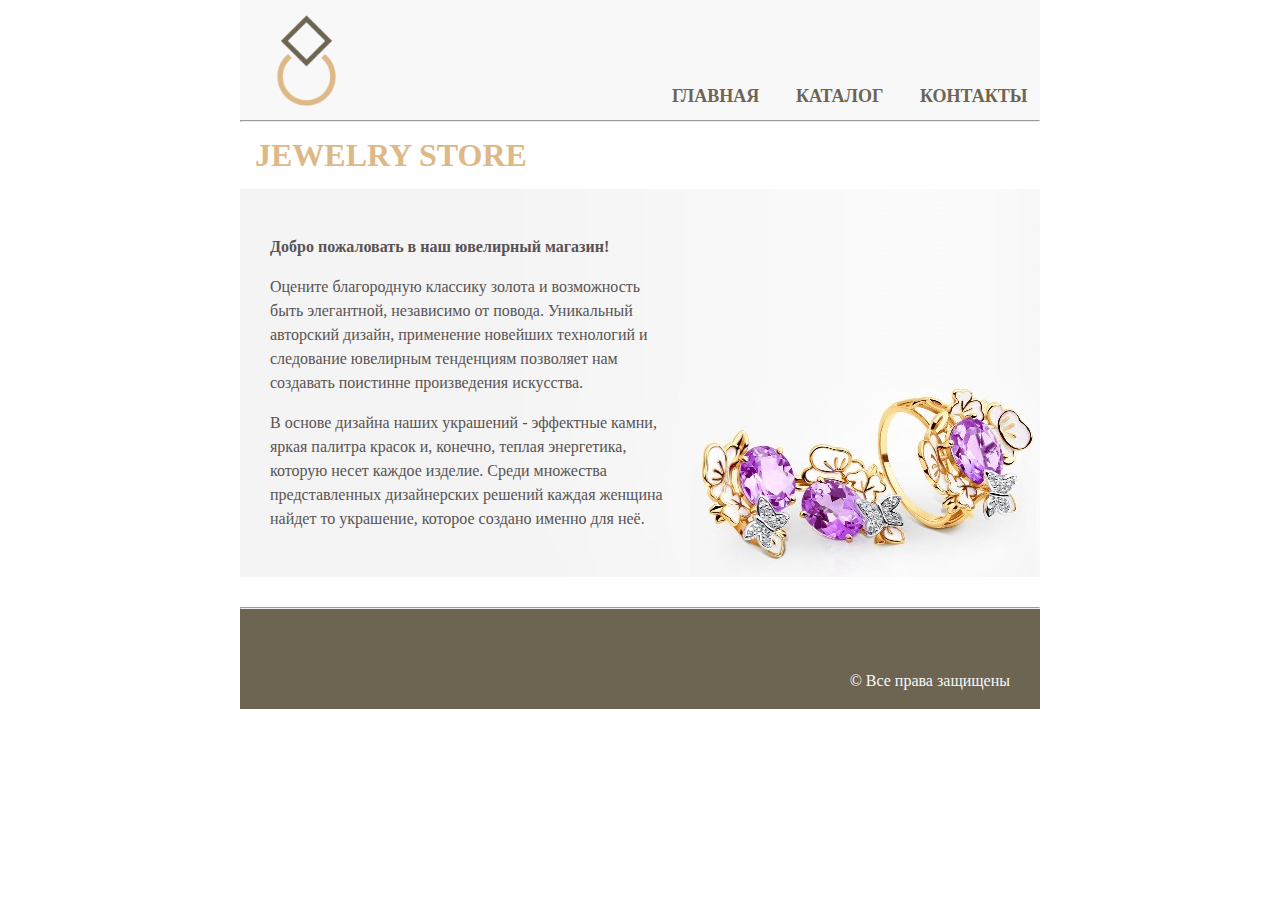
<file: jewelrystore/index.html>
<!DOCTYPE html>
<html>

<head>
    <meta charset="UTF-8">
    <title>Главная</title>
    <link rel="stylesheet" href="style.css">
</head>

<body>
    <div class="container">
        <div class="header">
            <div class="logo">
                <img src="img/logo.png" alt="">
            </div>
            <ul class="menu">
                <li><a href="#">Главная</a></li>
                <li><a href="catalog.html">Каталог</a></li>
                <li><a href="contacts.html">Контакты</a></li>
            </ul>
        </div>
        <hr>
        <div class="content">
            <h1>JEWELRY STORE</h1>
            <div class="main-text">
                <p><strong>Добро пожаловать в наш ювелирный магазин!</strong></p>
            <p>Оцените благородную классику золота и возможность быть элегантной, независимо от повода. Уникальный авторский дизайн, применение новейших технологий и следование ювелирным тенденциям позволяет нам создавать поистинне произведения искусства.</p>
            <p>В основе дизайна наших украшений - эффектные камни, яркая палитра красок и, конечно, теплая энергетика, которую несет каждое изделие. Среди множества представленных дизайнерских решений каждая женщина найдет то украшение, которое создано именно для неё.</p>
            </div>
        </div>
        <hr>
        <div class="footer">
            &copy; Все права защищены
        </div>
    </div>
</body>

</html>
</file>
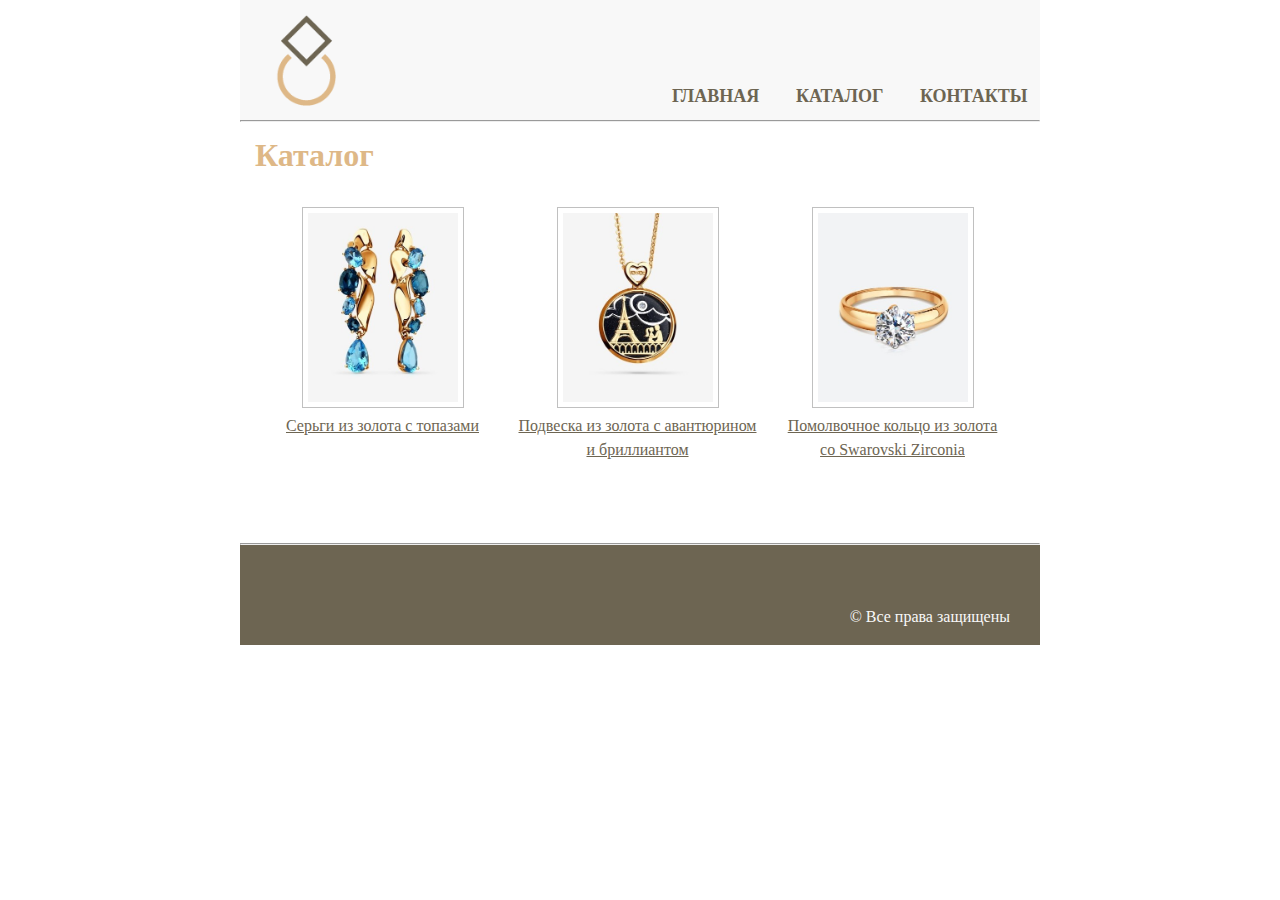
<file: jewelrystore/catalog.html>
<!DOCTYPE html>
<html>

<head>
    <meta charset="UTF-8">
    <title>Каталог</title>
    <link rel="stylesheet" href="style.css">
</head>

<body>
    <div class="container">
        <div class="header">
            <div class="logo">
                <img src="img/logo.png" alt="">
            </div>
            <ul class="menu">
                <li><a href="index.html">Главная</a></li>
                <li><a href="#">Каталог</a></li>
                <li><a href="contacts.html">Контакты</a></li>
            </ul>
        </div>
        <hr>
        <div class="content">
            <h1>Каталог</h1>
            <div class="product">
                <a href="catalog/earring.html" title="Подробнее о товаре"><img src="img/earring.jpg" alt="Серьги из золота с топазами" width="150px"><br>Серьги из&nbsp;золота с&nbsp;топазами</a>
            </div>
            <div class="product">
                <a href="catalog/pendant.html" title="Подробнее о товаре"><img src="img/pendant.jpg" alt="Подвеска из золота с авантюрином и бриллиантом" width="150px"><br>Подвеска из&nbsp;золота с&nbsp;авантюрином и&nbsp;бриллиантом</a>
            </div>
            <div class="product">
                <a href="catalog/ring.html" title="Подробнее о товаре"><img src="img/ring.jpg" alt="Помолвочное кольцо из золота со Swarovski Zirconia" width="150px"><br>Помолвочное кольцо из&nbsp;золота со&nbsp;Swarovski Zirconia</a>
            </div>
        </div>
        <hr>
        <div class="footer">
            &copy; Все права защищены
        </div>
    </div>
</body>

</html>
</file>
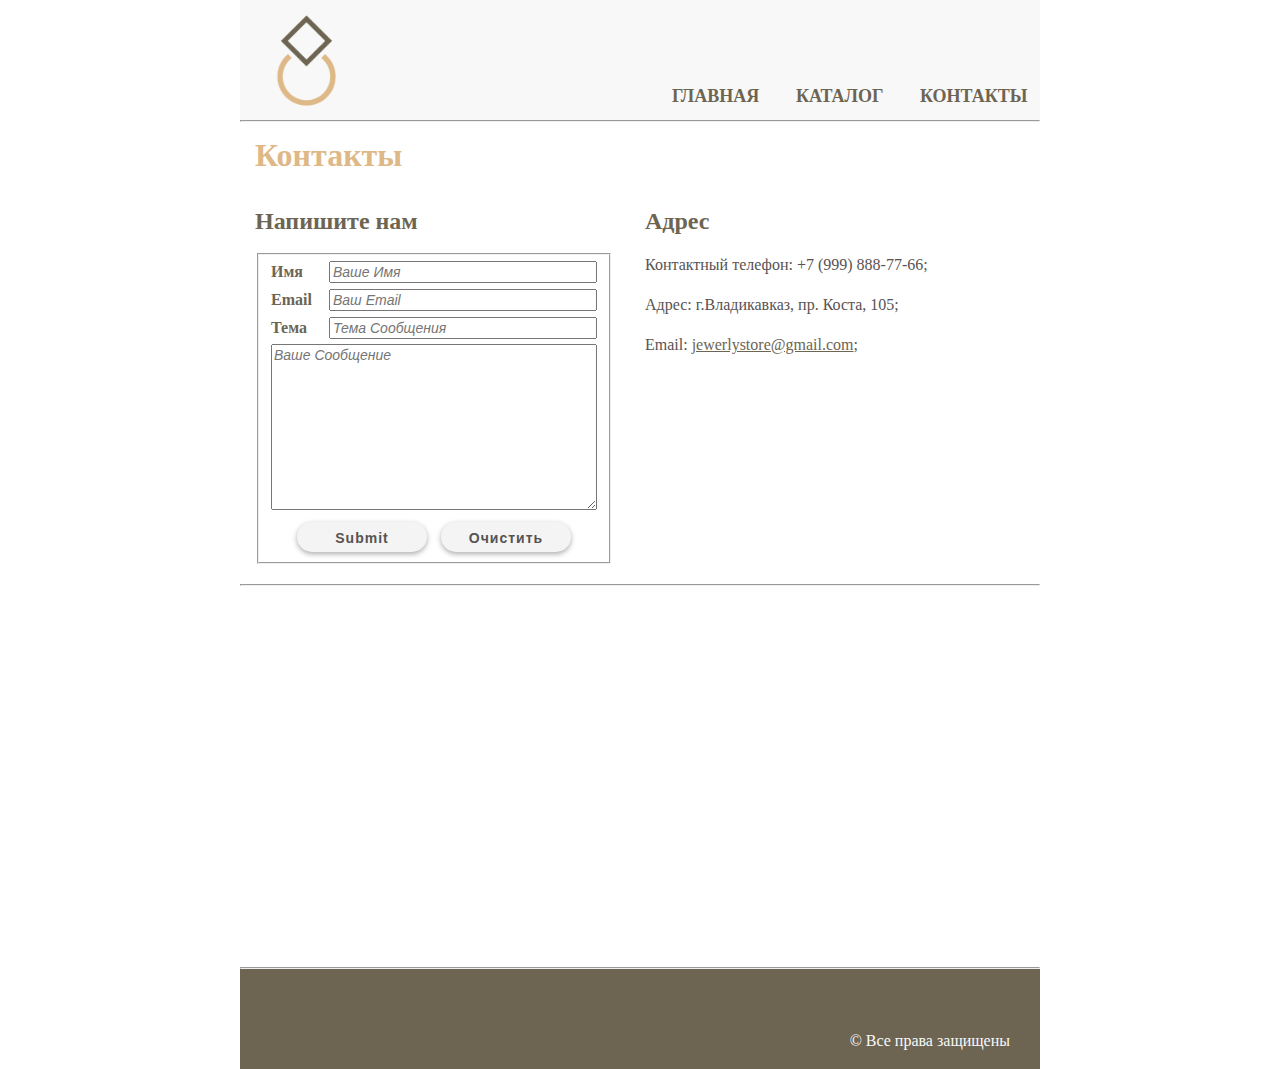
<file: jewelrystore/contacts.html>
<!DOCTYPE html>
<html>

<head>
    <meta charset="UTF-8">
    <title>Контакты</title>
    <link rel="stylesheet" href="style.css">
</head>

<body>
    <div class="container">
        <div class="header">
            <div class="logo">
                <img src="img/logo.png" alt="">
            </div>
            <ul class="menu">
                <li><a href="index.html">Главная</a></li>
                <li><a href="catalog.html">Каталог</a></li>
                <li><a href="#">Контакты</a></li>
            </ul>
        </div>
        <hr>
        <div class="content">
            <h1>Контакты</h1>
            <div class="write">
            <h2>Напишите нам</h2>
            <form action="#">
                <fieldset>
                    <div>
                        <label for="n">Имя </label><input type="text" placeholder="Ваше имя" id="n">
                    </div>
                    <div>
                        <label for="e">Email </label><input type="email" placeholder="Ваш Email" id="e">
                    </div>
                    <div>
                        <label for="t">Тема </label><input type="text" placeholder="Тема сообщения" id="t">
                    </div>
                    <textarea rows="10" placeholder="Ваше сообщение"></textarea>
                    <div class="button">
                        <input type="submit">
                        <input type="reset" value="Очистить">
                    </div>
                </fieldset>
            </form>
            </div>
            <div class="address">
            <h2>Адрес</h2>
            <p>Контактный телефон: +7 (999) 888-77-66;</p>
            <p>Адрес: г.Владикавказ, пр. Коста, 105;</p>
            <p>Email: <a href="mailto:jewerlystore@gmail.com">jewerlystore@gmail.com</a>;</p>
            </div>
        </div>
            <hr>
        <iframe src="https://www.google.com/maps/embed?pb=!1m18!1m12!1m3!1d2916.9781155987694!2d44.670799214905955!3d43.0208478011081!2m3!1f0!2f0!3f0!3m2!1i1024!2i768!4f13.1!3m3!1m2!1s0x405aa063243f5b15%3A0xa0a93b1508083a9f!2z0L_RgNC-0YHQvy4g0JrQvtGB0YLQsCwgMTA1LCDQktC70LDQtNC40LrQsNCy0LrQsNC3LCDQoNC10YHQvy4g0KHQtdCy0LXRgNC90LDRjyDQntGB0LXRgtC40Y8t0JDQu9Cw0L3QuNGPLCAzNjIwMDg!5e0!3m2!1sru!2sru!4v1513805101420" width="100%" height="374px" frameborder="0" style="border:0" allowfullscreen></iframe>
        <hr>
        <div class="footer">
            &copy; Все права защищены
        </div>
    </div>
</body>

</html>
</file>
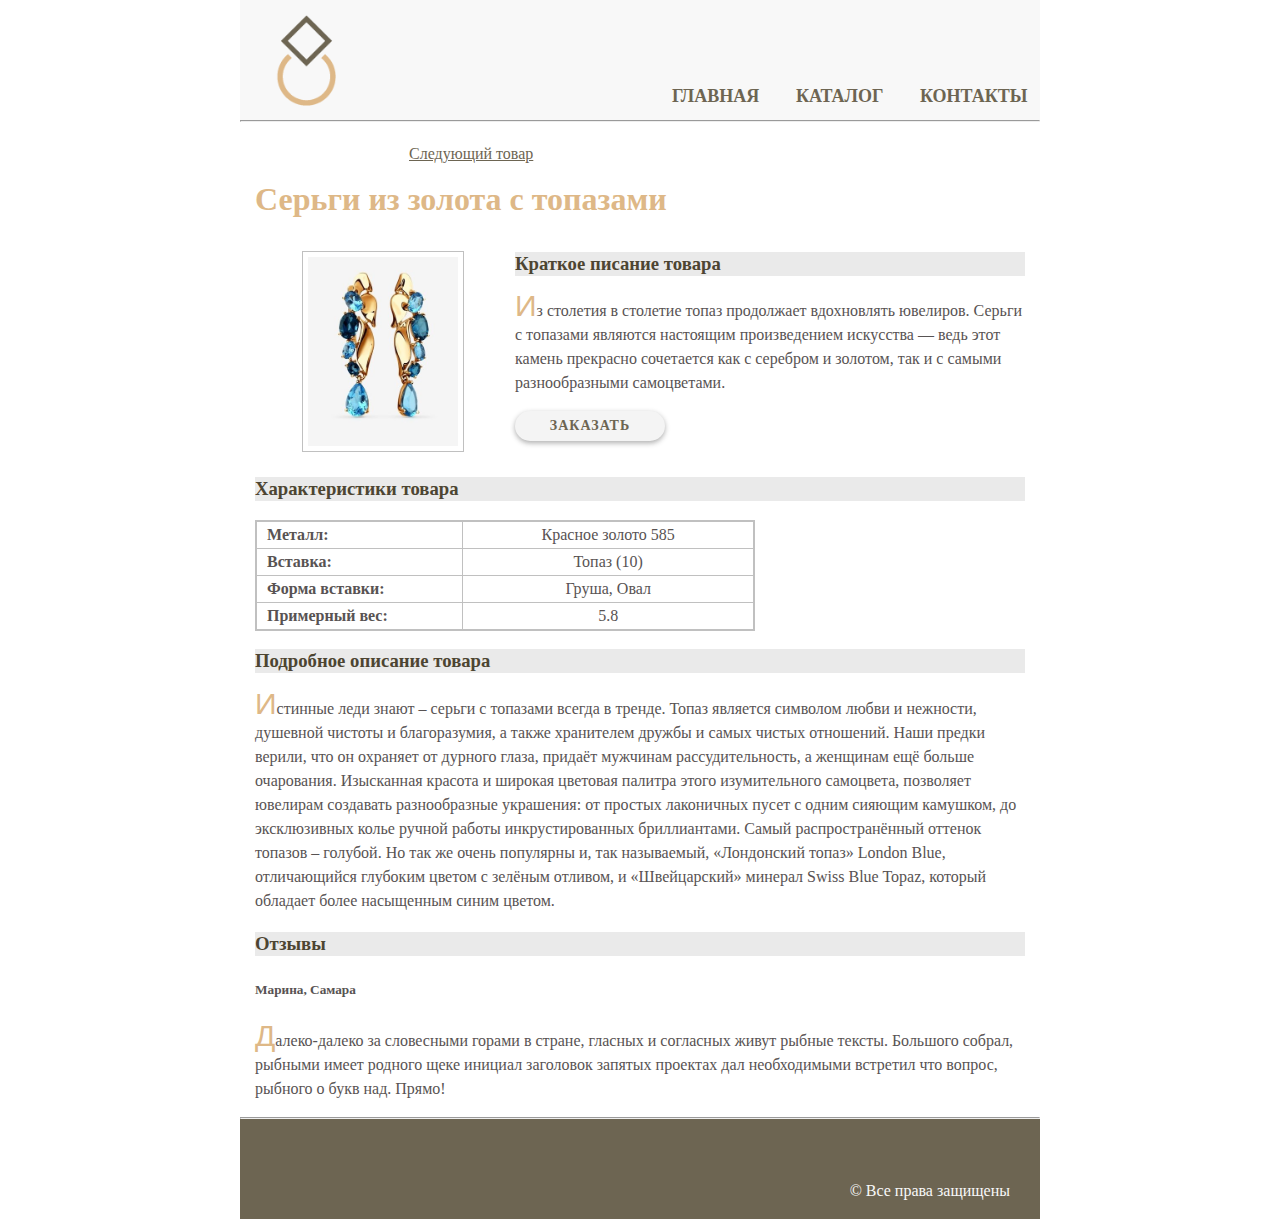
<file: jewelrystore/catalog/earring.html>
<!DOCTYPE html>
<html>

<head>
    <meta charset="UTF-8">
    <title>Серьги</title>
    <link rel="stylesheet" href="../style.css">
</head>

<body>
    <div class="container">
        <div class="header">
            <div class="logo">
                <img src="../img/logo.png" alt="">
            </div>
            <ul class="menu">
                <li><a href="../index.html">Главная</a></li>
                <li><a href="../catalog.html">Каталог</a></li>
                <li><a href="../contacts.html">Контакты</a></li>
            </ul>
        </div>
        <hr>
        <div class="content">
           <div class="catalog-nav">
            <a href="#"></a>
            <a href="pendant.html">Следующий товар</a>
            </div>
            <h1>Серьги из золота с топазами</h1>
            <div class="product">
                <a href="../img/earring.jpg" target="_blank" title="Открыть в полном размере"><img src="../img/earring.jpg" alt="Серьги из золота с топазами" width="150px"></a>
            </div>
            <div class="short">
                <h3>Краткое писание товара</h3>
                <p class="letter ">Из столетия в столетие топаз продолжает вдохновлять ювелиров. Серьги с топазами являются настоящим произведением искусства — ведь этот камень прекрасно сочетается как с серебром и золотом, так и с самыми разнообразными самоцветами.</p>         
                <a class="btn" href="#">Заказать</a>
            </div>
            <div class="properties">
                <h3>Характеристики товара</h3>
                <table>
                    <tr>
                        <td>Металл:</td>
                        <td>Красное золото 585</td>
                    </tr>
                    <tr>
                        <td>Вставка:</td>
                        <td>Топаз (10)</td>
                    </tr>
                    <tr>
                        <td>Форма вставки:</td>
                        <td>Груша, Овал</td>
                    </tr>
                    <tr>
                        <td>Примерный вес:</td>
                        <td>5.8</td>
                    </tr>
                </table>
            </div>
            <!--
    <ul class="list">
        <li>Металл: Красное золото 585</li>
        <li>Вставка: Топаз (10)</li>
        <li>Форма вставки: Груша, Овал</li>
        <li>Примерный вес: 5.8</li>
    </ul>
-->
            <div class="detailed">
                <h3>Подробное описание товара</h3>
                <p class="letter">Истинные леди знают – серьги с топазами всегда в тренде. Топаз является символом любви и нежности, душевной чистоты и благоразумия, а также хранителем дружбы и самых чистых отношений. Наши предки верили, что он охраняет от дурного глаза, придаёт мужчинам рассудительность, а женщинам ещё больше очарования. Изысканная красота и широкая цветовая палитра этого изумительного самоцвета, позволяет ювелирам создавать разнообразные украшения: от простых лаконичных пусет с одним сияющим камушком, до эксклюзивных колье ручной работы инкрустированных бриллиантами. Самый распространённый оттенок топазов – голубой. Но так же очень популярны и, так называемый, «Лондонский топаз» London Blue, отличающийся глубоким цветом с зелёным отливом, и «Швейцарский» минерал Swiss Blue Topaz, который обладает более насыщенным синим цветом. </p>
            </div>
            <h3>Отзывы</h3>
            <h5>Марина, Самара</h5>
            <p class="letter">Далеко-далеко за словесными горами в стране, гласных и согласных живут рыбные тексты. Большого собрал, рыбными имеет родного щеке инициал заголовок запятых проектах дал необходимыми встретил что вопрос, рыбного о букв над. Прямо!</p>
        </div>
        <hr>
        <div class="footer">
            &copy; Все права защищены
        </div>
    </div>
</body>

</html>
</file>
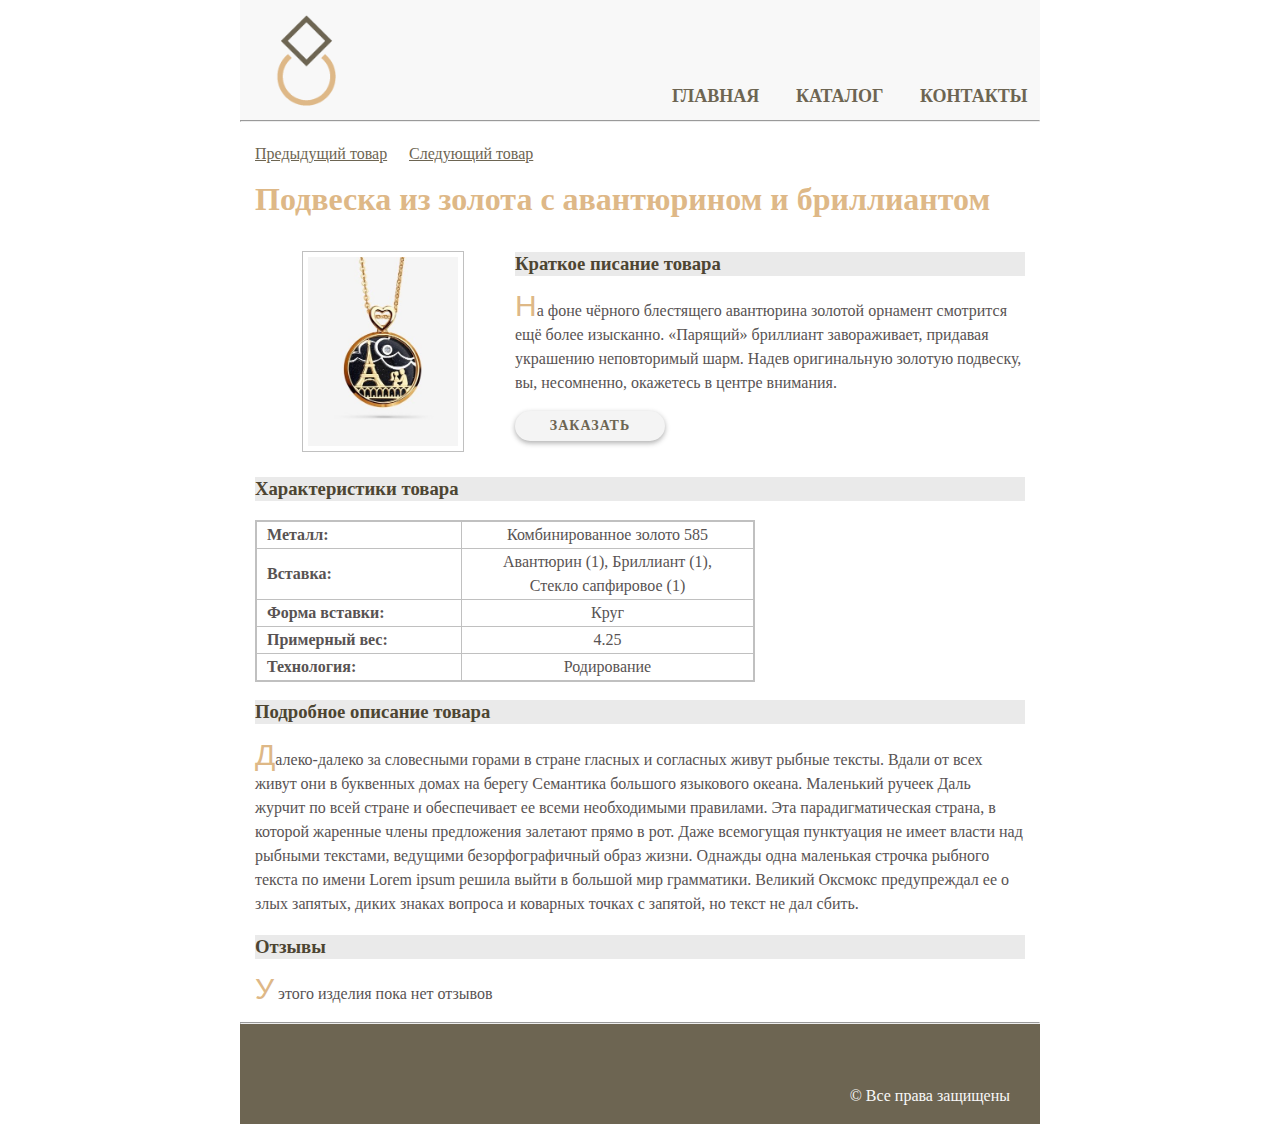
<file: jewelrystore/catalog/pendant.html>
<!DOCTYPE html>
<html>

<head>
    <meta charset="UTF-8">
    <title>Подвеска</title>
    <link rel="stylesheet" href="../style.css">
</head>

<body>
    <div class="container">
        <div class="header">
            <div class="logo">
                <img src="../img/logo.png" alt="">
            </div>
            <ul class="menu">
                <li><a href="../index.html">Главная</a></li>
                <li><a href="../catalog.html">Каталог</a></li>
                <li><a href="../contacts.html">Контакты</a></li>
            </ul>
        </div>
        <hr>
        <div class="content">
           <div class="catalog-nav">
            <a href="earring.html">Предыдущий товар</a>
            <a href="ring.html">Следующий товар</a>            
            </div>
            <h1>Подвеска из золота с авантюрином и бриллиантом</h1>
            <div class="product">
                <a href="../img/pendant.jpg" target="_blank" title="Открыть в полном размере"><img src="../img/pendant.jpg" alt="Подвеска из золота с авантюрином и бриллиантом" width="150px"></a>
            </div>
            <div class="short">
                <h3>Краткое писание товара</h3>
                <p class="letter">На фоне чёрного блестящего авантюрина золотой орнамент смотрится ещё более изысканно. «Парящий» бриллиант завораживает, придавая украшению неповторимый шарм. Надев оригинальную золотую подвеску, вы, несомненно, окажетесь в центре внимания.</p>
                <a class="btn" href="#">Заказать</a>
            </div>
            <div class="properties">
                <h3>Характеристики товара</h3>
                <table>
                    <tr>
                        <td>Металл:</td>
                        <td>Комбинированное золото 585</td>
                    </tr>
                    <tr>
                        <td>Вставка:</td>
                        <td>Авантюрин (1), Бриллиант (1),<br> Стекло сапфировое (1)</td>
                    </tr>
                    <tr>
                        <td>Форма вставки:</td>
                        <td>Круг</td>
                    </tr>
                    <tr>
                        <td>Примерный вес:</td>
                        <td>4.25</td>
                    </tr>
                    <tr>
                        <td>Технология:</td>
                        <td>Родирование</td>
                    </tr>
                </table>
            </div>
            <!--
       <ul class="list">
        <li>Металл: Комбинированное золото 585</li>
        <li>Вставка: Авантюрин (1), Бриллиант (1), Стекло сапфировое (1)</li>
        <li>Форма вставки: Круг</li>
        <li>Примерный вес: 4.25</li>
        <li>Технология: Родирование</li>
    </ul>
-->
            <div class="detailed">
                <h3>Подробное описание товара</h3>
                <p class="letter">Далеко-далеко за словесными горами в стране гласных и согласных живут рыбные тексты. Вдали от всех живут они в буквенных домах на берегу Семантика большого языкового океана. Маленький ручеек Даль журчит по всей стране и обеспечивает ее всеми необходимыми правилами. Эта парадигматическая страна, в которой жаренные члены предложения залетают прямо в рот. Даже всемогущая пунктуация не имеет власти над рыбными текстами, ведущими безорфографичный образ жизни. Однажды одна маленькая строчка рыбного текста по имени Lorem ipsum решила выйти в большой мир грамматики. Великий Оксмокс предупреждал ее о злых запятых, диких знаках вопроса и коварных точках с запятой, но текст не дал сбить.</p>
            </div>
            <h3>Отзывы</h3>
            <p class="letter">У этого изделия пока нет отзывов</p>
        </div>
        <hr>
        <div class="footer">
            &copy; Все права защищены
        </div>
    </div>
</body>

</html>
</file>
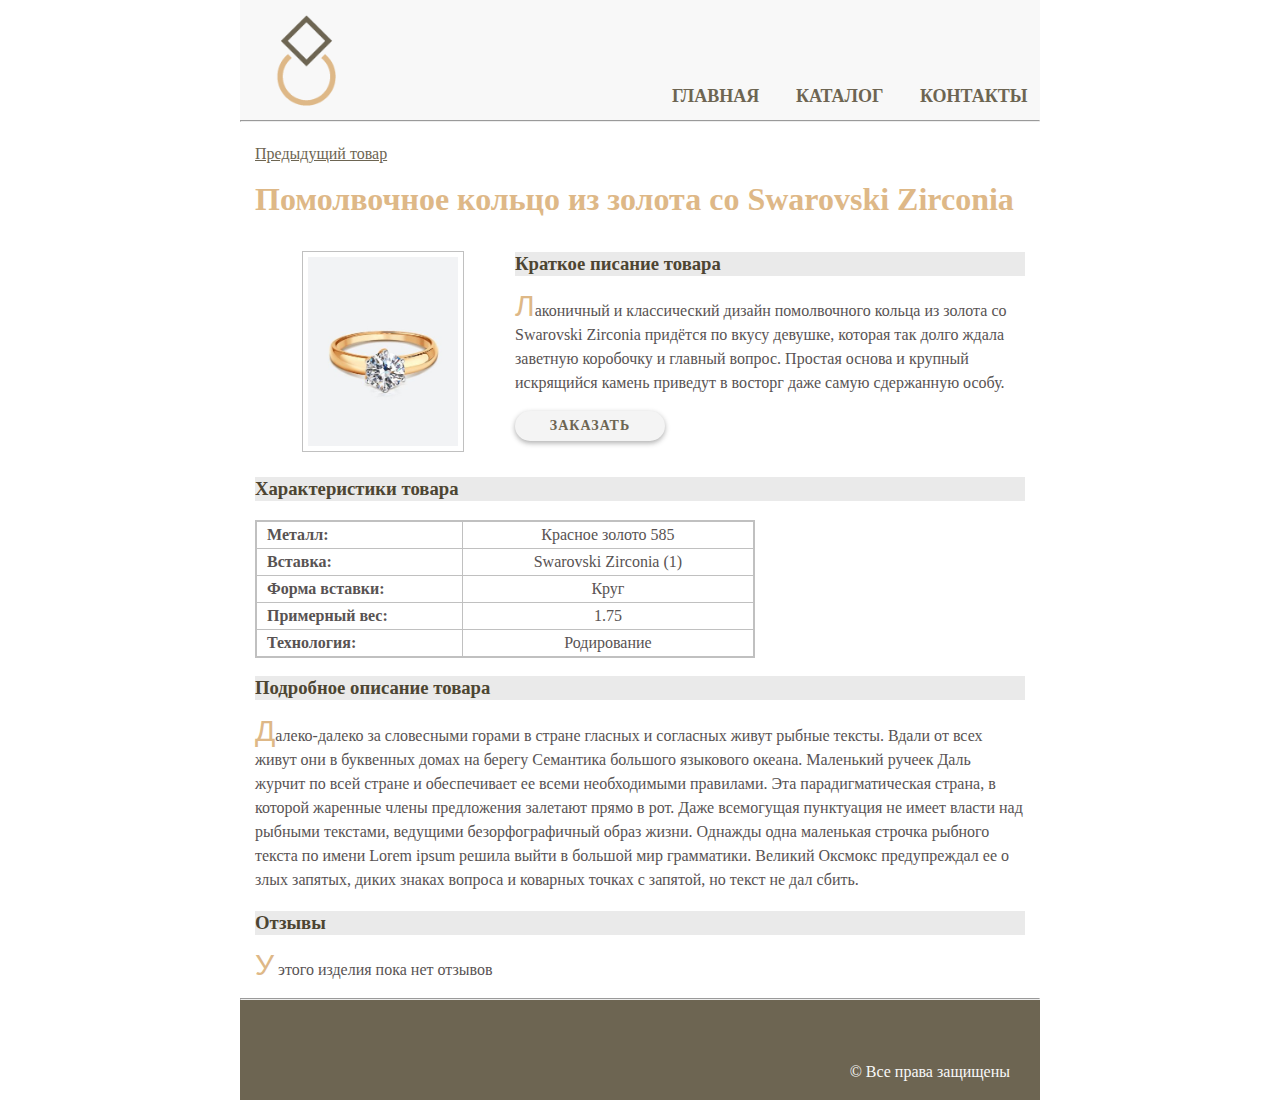
<file: jewelrystore/catalog/ring.html>
<!DOCTYPE html>
<html>

<head>
    <meta charset="UTF-8">
    <title>Кольцо</title>
    <link rel="stylesheet" href="../style.css">
</head>

<body>
    <div class="container">
        <div class="header">
            <div class="logo">
                <img src="../img/logo.png" alt="">
            </div>
            <ul class="menu">
                <li><a href="../index.html">Главная</a></li>
                <li><a href="../catalog.html">Каталог</a></li>
                <li><a href="../contacts.html">Контакты</a></li>
            </ul>
        </div>
        <hr>
        <div class="content">
           <div class="catalog-nav">
            <a href="pendant.html">Предыдущий товар</a>
            <a href="#"></a>
            </div>
            <h1>Помолвочное кольцо из золота со Swarovski Zirconia</h1>
            <div class="product">
                <a href="../img/ring.jpg" target="_blank" title="Открыть в полном размере"><img src="../img/ring.jpg" alt="Помолвочное кольцо из золота со Swarovski Zirconia" width="150px"></a>
            </div>
            <div class="short">
                <h3>Краткое писание товара</h3>
                <p class="letter">Лаконичный и классический дизайн помолвочного кольца из золота со Swarovski Zirconia придётся по вкусу девушке, которая так долго ждала заветную коробочку и главный вопрос. Простая основа и крупный искрящийся камень приведут в восторг даже самую сдержанную особу.</p>
                
                <a class="btn" href="#">Заказать</a>
            </div>
            <div class="properties">
                <h3>Характеристики товара</h3>
                <table>
                    <tr>
                        <td>Металл:</td>
                        <td>Красное золото 585</td>
                    </tr>
                    <tr>
                        <td>Вставка:</td>
                        <td>Swarovski Zirconia (1)</td>
                    </tr>
                    <tr>
                        <td>Форма вставки:</td>
                        <td>Круг</td>
                    </tr>
                    <tr>
                        <td>Примерный вес:</td>
                        <td>1.75</td>
                    </tr>
                    <tr>
                        <td>Технология:</td>
                        <td>Родирование</td>
                    </tr>
                </table>
            </div>
            <!--
    <ul class="list">
        <li>Металл: Красное золото 585</li>
        <li>Вставка: Swarovski Zirconia (1)</li>
        <li>Форма вставки: Круг</li>
        <li>Примерный вес: 1.75</li>
        <li>Технология: Родирование</li>
    </ul>
-->
            <div class="detailed">
                <h3>Подробное описание товара</h3>
                <p class="letter">Далеко-далеко за словесными горами в стране гласных и согласных живут рыбные тексты. Вдали от всех живут они в буквенных домах на берегу Семантика большого языкового океана. Маленький ручеек Даль журчит по всей стране и обеспечивает ее всеми необходимыми правилами. Эта парадигматическая страна, в которой жаренные члены предложения залетают прямо в рот. Даже всемогущая пунктуация не имеет власти над рыбными текстами, ведущими безорфографичный образ жизни. Однажды одна маленькая строчка рыбного текста по имени Lorem ipsum решила выйти в большой мир грамматики. Великий Оксмокс предупреждал ее о злых запятых, диких знаках вопроса и коварных точках с запятой, но текст не дал сбить.</p>
            </div>
            <h3>Отзывы</h3>
            <p class="letter">У этого изделия пока нет отзывов</p>
        </div>
        <hr>
        <div class="footer">
            &copy; Все права защищены
        </div>
    </div>
</body>

</html>
</file>
<file: jewelrystore/style.css>
body {
    background-color: #fff;
    color: #585353;
    line-height: 24px;
    padding: 0;
    margin: 0;
}

hr {
    padding: 0;
    margin: 0;
    clear: both;
}
.container {
    width: 800px;
    margin: 0 auto;
}

.header {
    height: 120px;
    background-color: #f8f8f8;
    -webkit-box-sizing: border-box;
    -moz-box-sizing: border-box;
    box-sizing: border-box;
}
.logo {
    margin-top: 10px;
    margin-left: 30px;
    height: 100px;
    float: left;
}

.logo img {
    height: 100%;
}

.menu {
    margin: 0;
    padding:  0;
    float: right;
}

.menu > li {
    list-style-type: none;
    width: 120px;
    display: inline-block;
    margin-top: 85px;
}

.menu > li a {
    text-decoration: none;
    text-transform: uppercase;
    font: bold 18px serif;
}

a:hover {
    color: burlywood;
}

.menu > li a:active {
    color: darkgoldenrod;
}

.content {
    margin: 0 15px;
    min-height: 400px;
}

.main-text {
    background: url(img/main_s.jpg) right bottom no-repeat,
                url(img/main_bg_y.jpg) right top repeat-y;
    background-color: #F4F4F4;
    margin: 0 -15px 30px;
    min-height: 300px;
    padding: 30px 30px;
}

.main-text p {
    width: 400px;
}

h2,
a {
    color: #6D6552;
}

h1 {
    color: burlywood;
}

h3, .short input[type="button"] {
    color: #4D4532;
    background-color: #eaeaea;
}

.letter:first-letter {
    font-size: 30px;
    color: burlywood;
    font-family: sans-serif;
}

.catalog-nav a {
    display: inline-block;
    margin-top: 20px;
    width: 150px;
}
.product {
    width: 255px;
    float: left;
    text-align: center;
    margin: 18.720px 0;
}

a.btn {
    display: block;
    background-color: #f4f4f4;
    text-decoration: none;
    text-transform: uppercase;
    font: bold 14px serif;
    letter-spacing: 1px;
    box-shadow: 0px 2px 4.85px 0.15px rgba(33, 33, 33, 0.35);
    width: 150px;
    height: 30px;
    border-radius: 15px;
    text-align: center;
    line-height: 30px;
}

a.btn:active {
    box-shadow: inset 0px 2px 4.85px 0.15px rgba(33, 33, 33, 0.35);
    padding-top: 1px;
}
/*
.short input[type="button"] {
    width: 100px;
    height: 30px;
    text-transform: uppercase;
    font: bold 16px serif;
    letter-spacing: 1px;
}

.short input[type="button"]:hover{
    background-color: #DEB887;
    border-color: #D3AE83;
    color: #f8f8f8;
}

.short input[type="button"]:active{
    background-color: #BCA778;
    border-color: #BCA778;
    color: #f8f8f8;
}
*/

.short {
    overflow: hidden;
    padding: 0 0 10px 5px;
}

.properties {
    clear: both;
}

fieldset {
    width: 320px;
    text-align: right;
}

label {
    float: left;
    font-weight: 600;
    color: #6D6552;
}

textarea,
input[placeholder] {
    font: italic 14px sans-serif;
    color: #707070;
    margin-bottom: 5px;
    text-transform: capitalize;
}

input[type="email"]:focus {
    color: darkblue;
    background-color: #C1E5FF;
}

input[placeholder] {
    width: 260px;
}

textarea {
    width: 320px;
}

input {
    font: 600 14px sans-serif;
    color: #6D6552;
}

.button {
    text-align: center;
}
.button input {
    background-color: #f4f4f4;
    color: #585353;
    letter-spacing: 1px;
    box-shadow: 0px 2px 4.85px 0.15px rgba(33, 33, 33, 0.35);
    width: 130px;
    height: 30px;
    border: none;
    border-radius: 15px;
    text-align: center;
    line-height: 30px;
    margin: 0 5px;
}

.button input:hover {
    color: burlywood;
}

.button input:focus {
    outline: none;
}

.button input:active {
    box-shadow: inset 0px 2px 4.85px 0.15px rgba(33, 33, 33, 0.35);
    padding-top: 1px;
}

a img {
    padding: 5px;
    outline: 1px solid #c0c0c0;
}

a img:hover {
    outline: 1px solid burlywood;
}

.properties table {
    border-collapse: collapse;
    border: 2px solid #c0c0c0;
    width: 500px;
}

.properties td {
    border: 1px solid #c0c0c0;
    vertical-align: middle;
	text-align: center;
    width: 300px;
}

.properties td:first-child {
    text-align: left;
    padding-left: 10px;
    font-weight: 600;
    width: 200px;
}

.write {
    float: left;
    width: 380px;
    margin-bottom: 20px;
}
.address {
    float: right;
    width: 380px;
}

.footer {
    height: 100px;
    background-color: #6D6552;
    color: #f8f8f8;
    text-align: right;
    padding-top: 60px;
    padding-right: 30px;
    -webkit-box-sizing: border-box;
    -moz-box-sizing: border-box;
    box-sizing: border-box;
}
</file>
